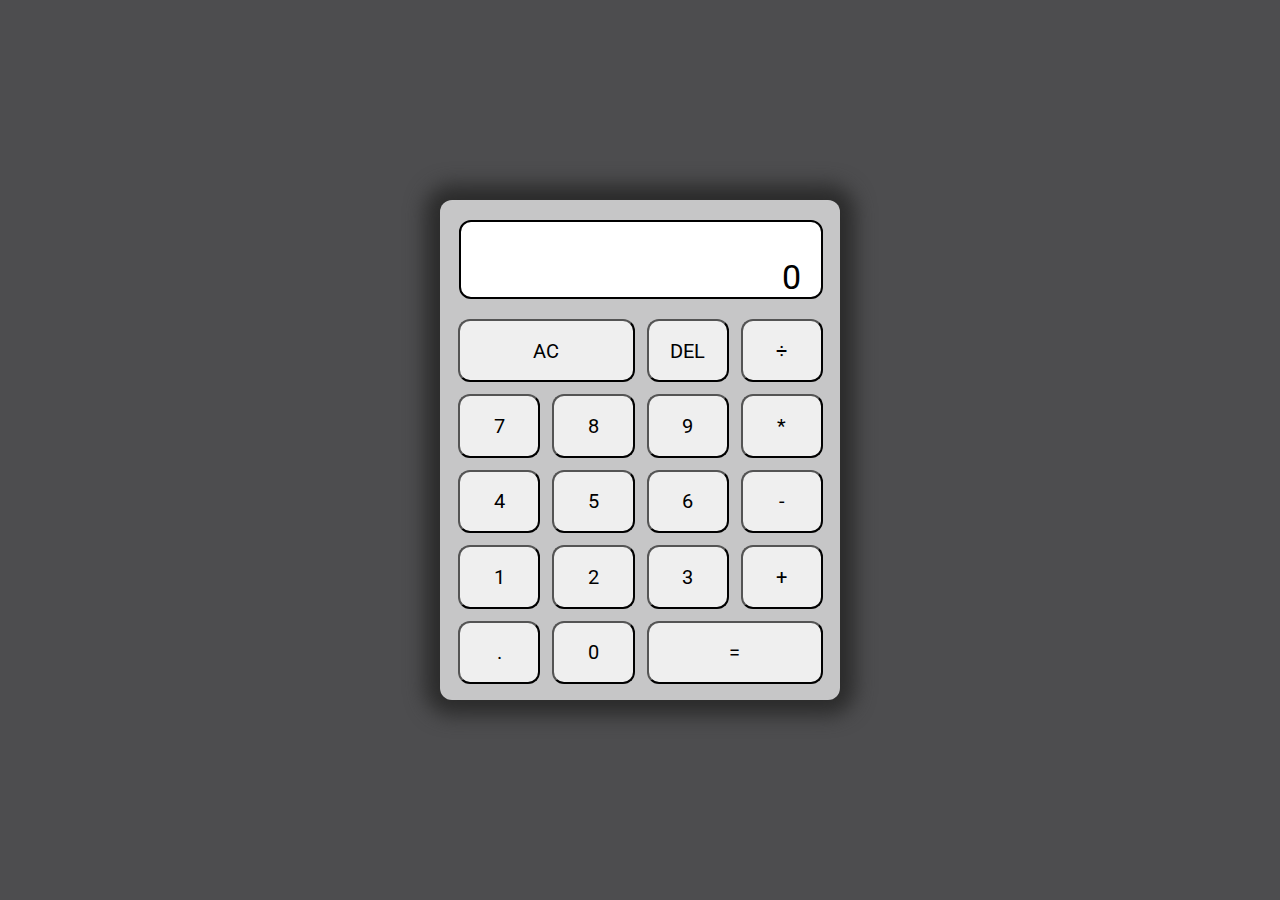
<file: foundations/calculator/index.html>
<!DOCTYPE html>
<html lang="en">
    <head>
        <meta charset="UTF-8">
        <meta name="viewport" content="width=device-width, initial-scale=1.0, maximum-scale=1.0, user-scalable=0">
        <title>Calculator</title>
        <link rel="stylesheet" href="styles.css"/>
        <script src="main.js" defer></script>
    </head>
    <body>
        <div class="calc-container">
            <div class="calc-bg">
                <div class="screen-display">
                    <div id="prev-screen-data">
                    </div>
                    <div id="screen-data">
                        0
                    </div>
                </div>
                <div class="button-grid">
                    <button class="span-two clear">AC</button>
                    <button class="delete">DEL</button>
                    <button class="operations">÷</button>
                    <button class="numbers">7</button>
                    <button class="numbers">8</button>
                    <button class="numbers">9</button>
                    <button class="operations">*</button>
                    <button class="numbers">4</button>
                    <button class="numbers">5</button>
                    <button class="numbers">6</button>
                    <button class="operations">-</button>
                    <button class="numbers">1</button>
                    <button class="numbers">2</button>
                    <button class="numbers">3</button>
                    <button class="operations">+</button>
                    <button class="decimal">.</button>
                    <button class="numbers">0</button>
                    <button class="equals span-two">=</button>
                </div>
            </div>
        </div>
    </body>
</html>
</file>
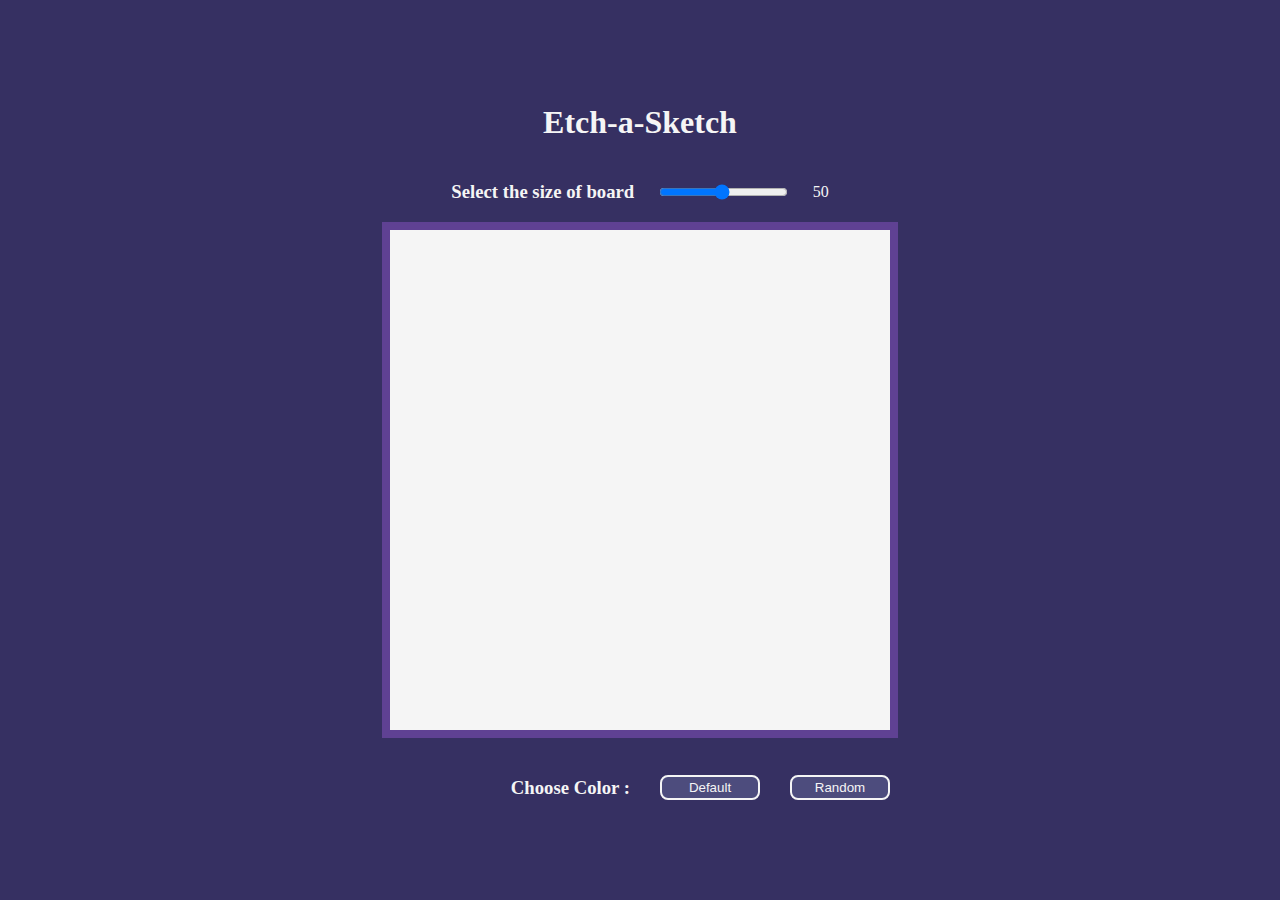
<file: foundations/etch-a-sketch/index.html>
<!DOCTYPE html>
<html lang="en">
    <head>
        <meta charset="UTF-8">
        <meta name="viewport" content="width=device-width, initial-scale=1.0">
        <title>Etch-a-Sketch</title>
        <link rel="stylesheet" href="styles.css"/>
        <script src="main.js" defer></script>
    </head>
    <body>
        <h1>Etch-a-Sketch</h1>
        <div class="header">
            <h3>Select the size of board</h3>
            <input type="range" min="2" max="100" value="50" id="range"></input>
            <span id="value">50</span>
        </div>
        <div class="board">
        </div>
        <div class="footer">
            <h3>Choose Color :</h3>
            <button class="button">Default</button>
            <button class="button" id="random-color">Random</button>
        </div>
    </body>
</html>
</file>
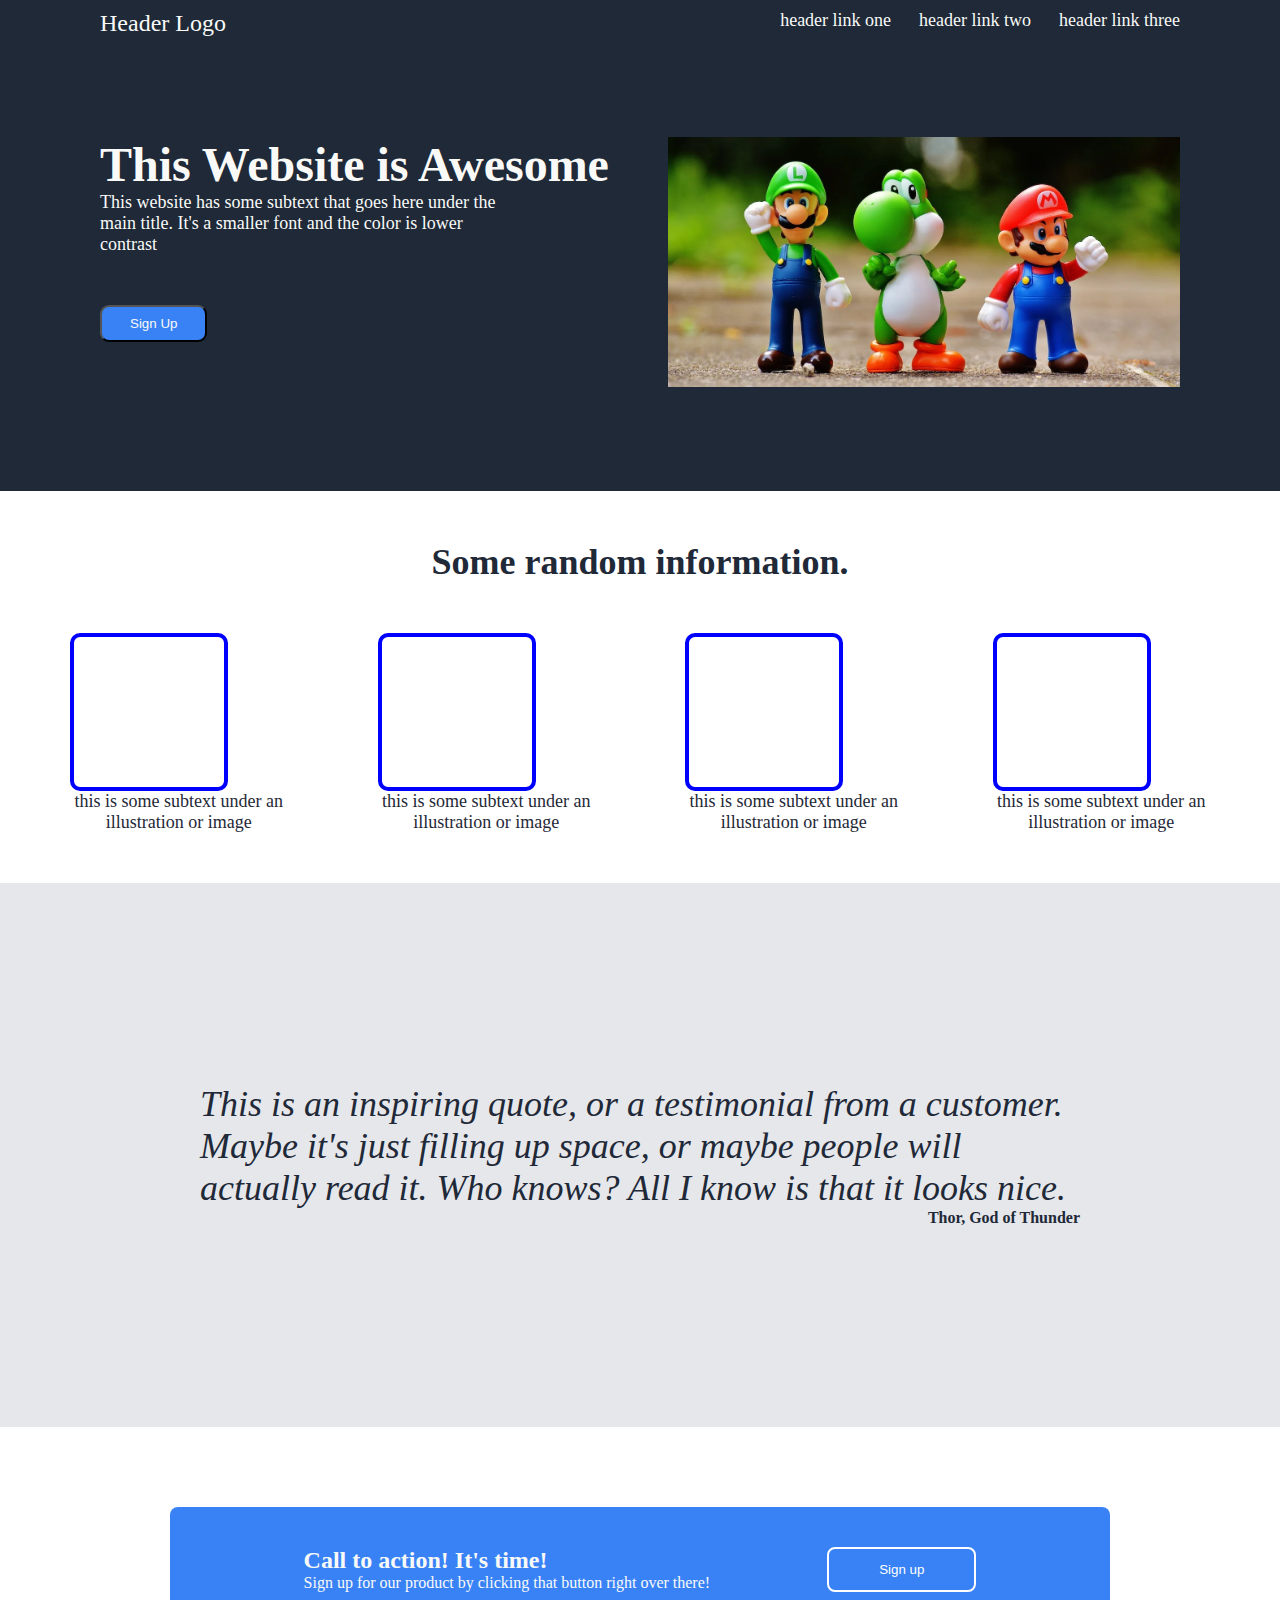
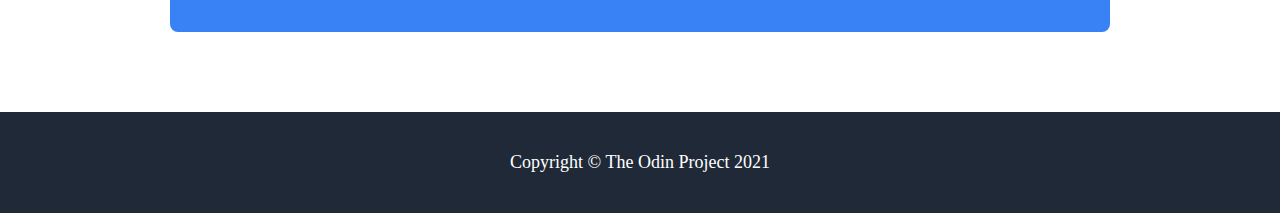
<file: foundations/landing-page/index.html>
<!DOCTYPE html>
<html lang="en">
    <head>
        <meta charset="UTF-8">
        <meta http-equiv="X-UA-Compatible" content="IE=edge">
        <meta name="viewport" content="width=device-width, initial-scale=1.0">
        <title>Landing Page</title>
        <link rel="stylesheet" href="styles.css">
    </head>
    <body>
        <div class="header">
            <div class="header-top">
            <div class="header-logo">Header Logo</div>
            <ul>
                <li><a href="#">header link one</a></li>
                <li><a href="#">header link two</a></li>
                <li><a href="#">header link three</a></li>
            </ul>
            </div>
            <div class="header-body">
                <div class="hb-left">
                    <div class="title">
                        This Website is Awesome
                    </div>
                    <div class="title-subtext">
                        This website has some subtext that goes here under the main title. It's a smaller font and the color is lower contrast
                    </div>
                    <button>
                        Sign Up
                    </button>
                </div>
                <div class="hb-right">
                    <img src="image.jpeg">
                </div>
            </div>
        </div>

        <div class="section2">
            <div class="header2">Some random information.</div>
            <div class="boxes">
                <div>
                    <div class="square"></div>
                    <div>this is some subtext under an illustration or image</div>
                </div>
                <div>
                    <div class="square"></div>
                    <div>this is some subtext under an illustration or image</div>
                </div>
                <div>
                    <div class="square"></div>
                    <div>this is some subtext under an illustration or image</div>
                </div>
                <div>
                    <div class="square"></div>
                    <div>this is some subtext under an illustration or image</div>
                </div>
            </div>
        </div>

        <div class="section3">
            <p class="quote">
                This is an inspiring quote, or a testimonial from a customer. Maybe
                it's just filling up space, or maybe people will actually read it.
                Who knows? All I know is that it looks nice.
            </p>
            <div class="author">
                Thor, God of Thunder
            </div>
        </div>

        <div class="section4">
            <div class="call-to-action">
                <div>
                    <h2>
                        Call to action! It's time!
                    </h2>
                    <div>
                        Sign up for our product by clicking that 
                        button right over there!
                    </div>
                </div>
                <button class="call-to-action-button">
                    Sign up
                </button>
            </div>
        </div>

        <div class="footer">
            Copyright &copy; The Odin Project 2021
        </div>
    </body>
</html>
</file>
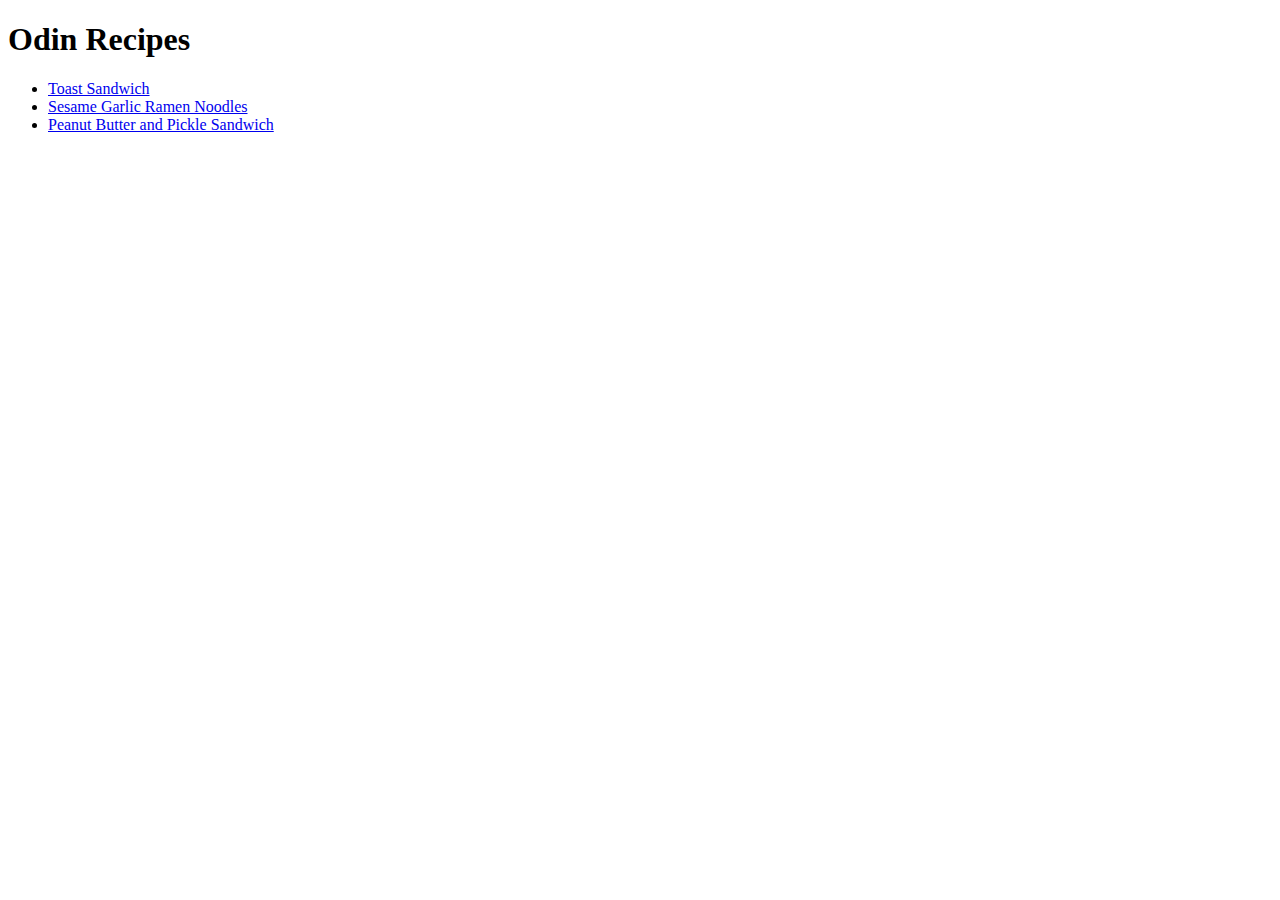
<file: foundations/odin-recipes/index.html>
<!DOCTYPE html>
<html lang="en">
    <head>
        <meta charset="UTF-8">
        <title>Odin Recipes</title>
        <meta http-equiv="X-UA-Compatible" content="IE=edge">
        <meta name="viewport" content="width=device-width, initial-scale=1.0">
    </head>

    <body>
        <h1>Odin Recipes</h1>
        <ul>
            <li><a href="recipes/toast-sandwich.html">Toast Sandwich</a></li>
            <li><a href="recipes/ramen-noodles.html">Sesame Garlic Ramen Noodles</a></li>
            <li><a href="recipes/pb-pickle-sandwich.html">Peanut Butter and Pickle Sandwich</a></li>
        </ul>
    </body>
</html>
</file>
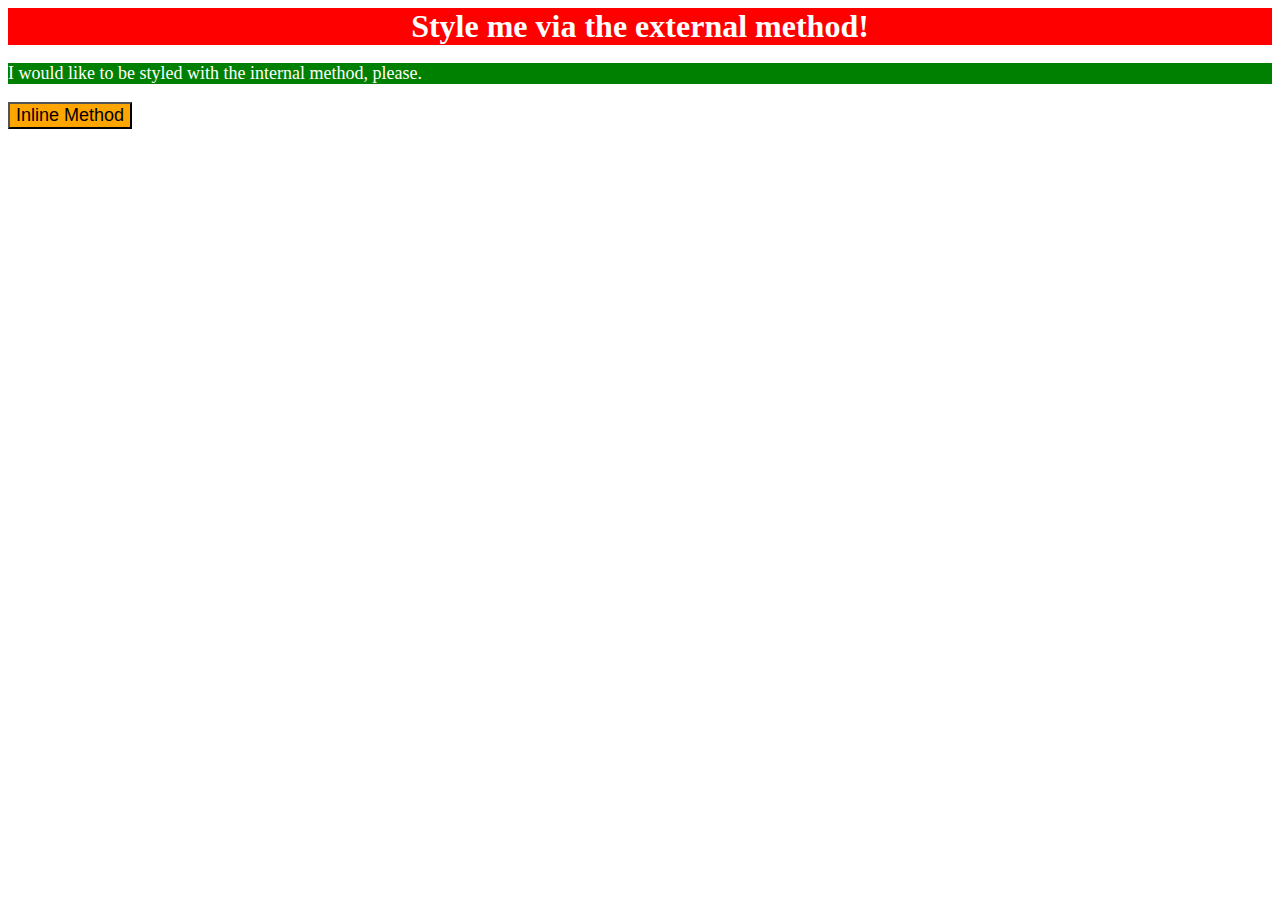
<file: odin-exercises/01-css-methods/index.html>
<!DOCTYPE html>
<html lang="en">
    <head>
        <meta charset="UTF-8">
        <title>Document</title>
        <link rel="stylesheet" href="styles.css">
        <style>
            p {
                background-color: green;
                color: white;
                font-size: 18px;
            }
        </style>
    </head>

    <body>
        <div>Style me via the external method!</div>
        <p>I would like to be styled with the internal method, please.</p>
        <button style="background-color: orange; font-size: 18px;">Inline Method</button>
    </body>
</html>
</file>
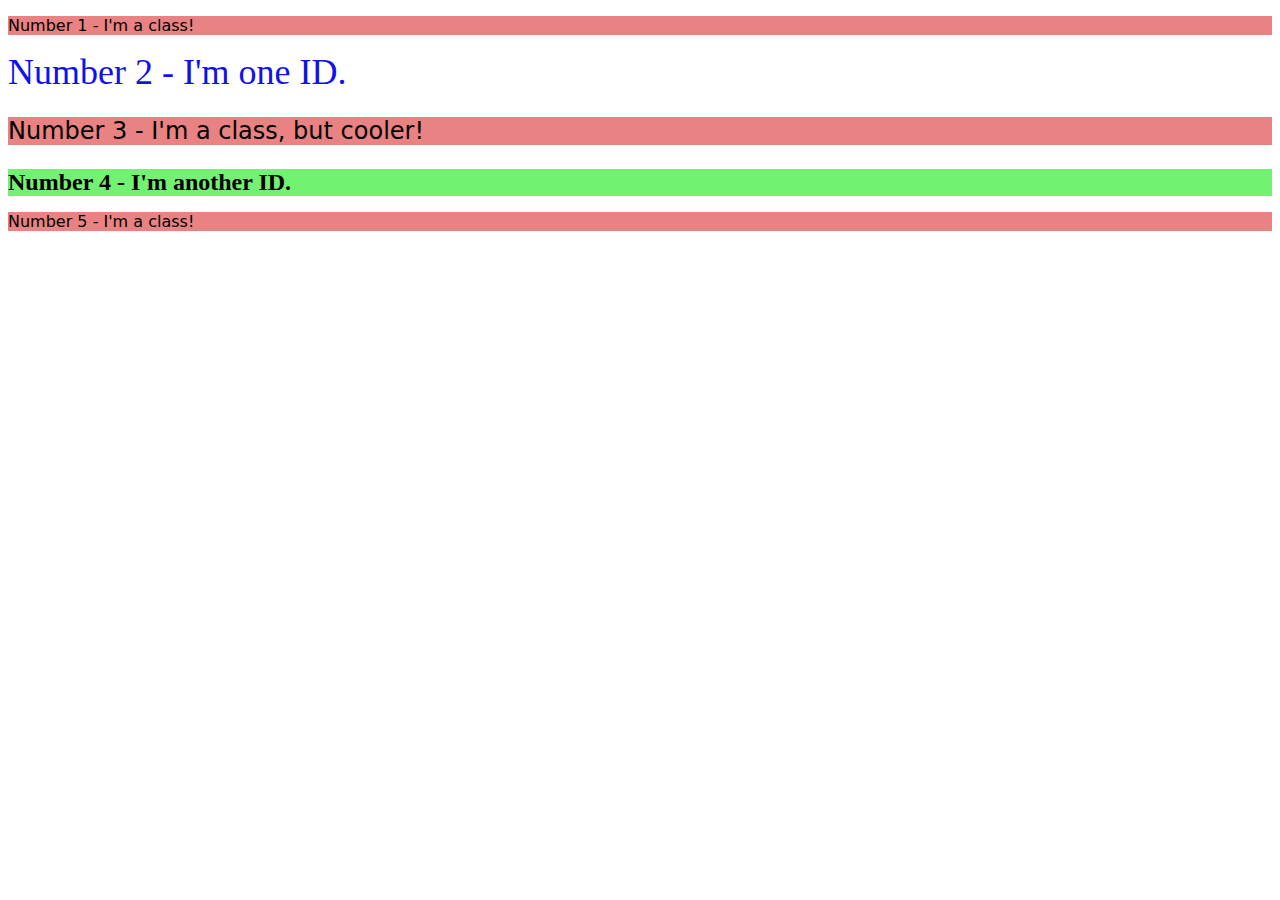
<file: odin-exercises/02-class-id-selectors/index.html>
<!DOCTYPE html>
<html lang="en">
    <head>
        <meta charset="UTF-8">
        <title>Document</title>
        <link rel="stylesheet" href="styles.css">
    </head>

    <body>
        <p class="odd-text">Number 1 - I'm a class!</p>
        <div id="even-element-1">Number 2 - I'm one ID.</div>
        <p class="odd-text adjust-text-font">Number 3 - I'm a class, but cooler!</p>
        <div id="even-element-2" class="adjust-text-font">Number 4 - I'm another ID.</div>
        <p class="odd-text">Number 5 - I'm a class!</p>
    </body>
</html>
</file>
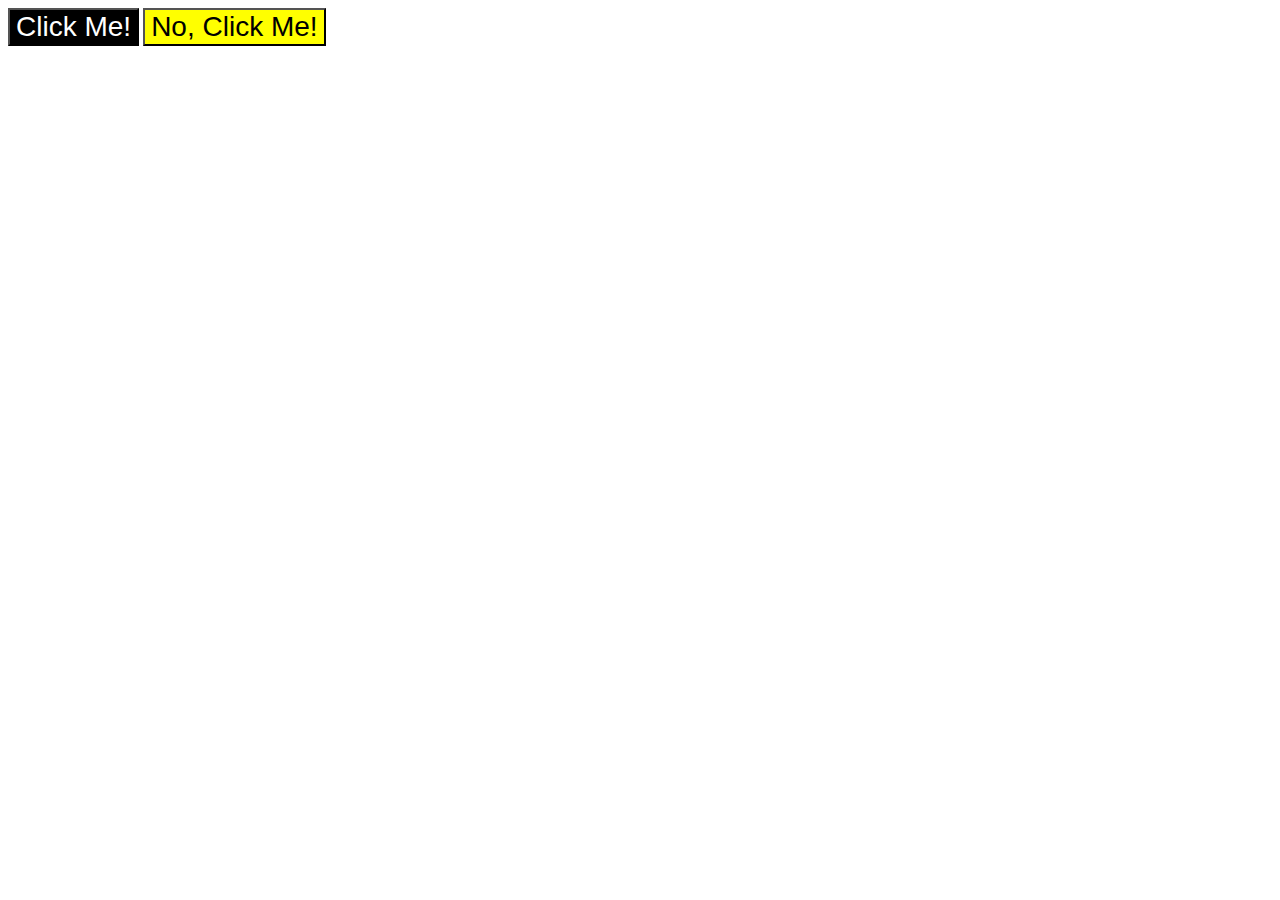
<file: odin-exercises/03-grouping-selectors/index.html>
<!DOCTYPE html>
<html lang="en">
    <head>
        <meta charset="UTF-8">
        <title>Document</title>
        <link rel="stylesheet" href="styles.css">
    </head>

    <body>
        <button class="one">
            Click Me!
        </button>
        <button class="two">
            No, Click Me!
        </button>
    </body>
</html>
</file>
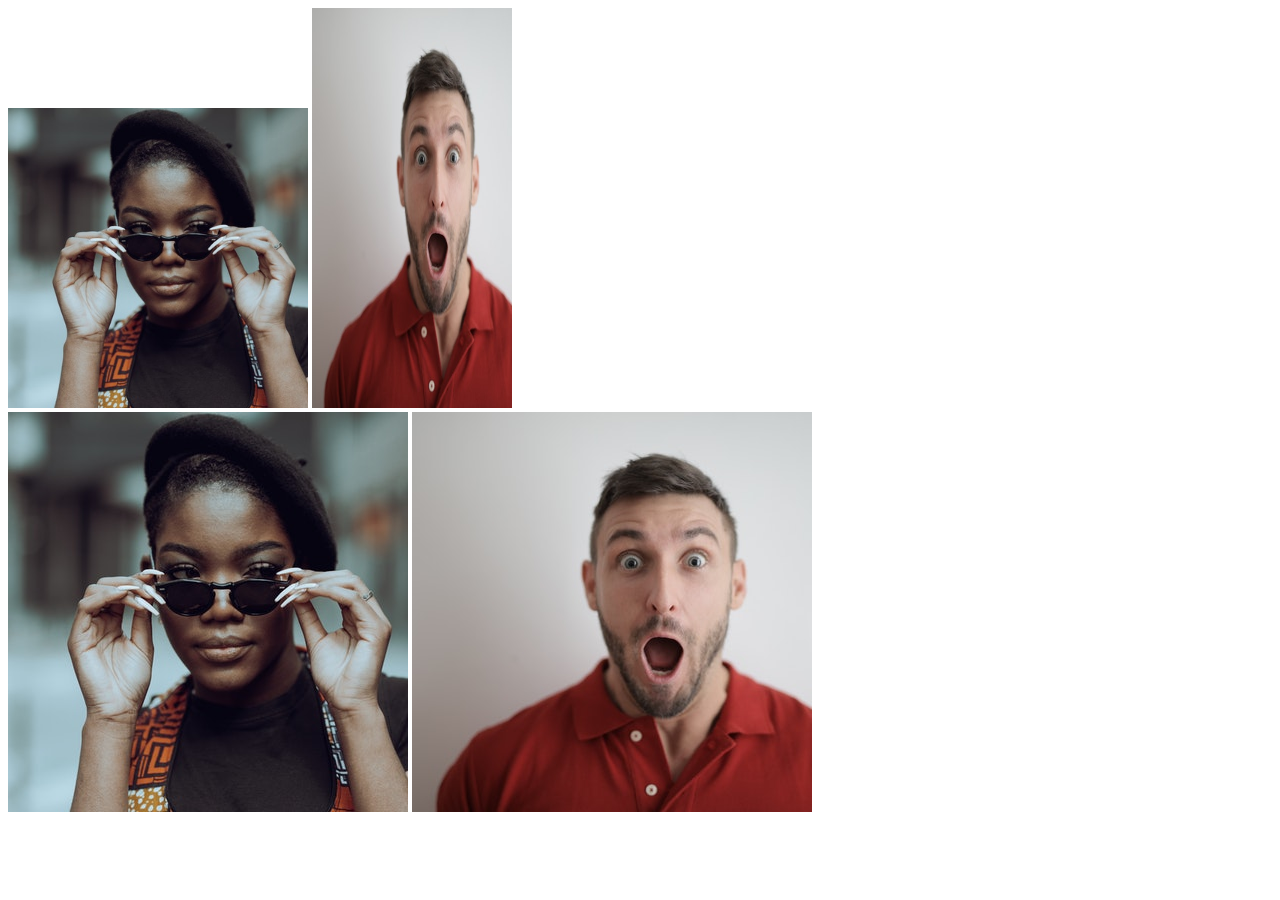
<file: odin-exercises/04-chaining-selectors/index.html>
<!DOCTYPE html>
<html lang="en">
    <head>
        <meta charset="UTF-8">
        <meta http-equiv="X-UA-Compatible" content="IE=edge">
        <meta name="viewport" content="width=device-width, initial-scale=1.0">
        <title>Document</title>
        <link rel="stylesheet" href="styles.css">
    </head>
    <body>
            <!-- Use the classes BELOW this line -->
        <div>
            <img class="avatar proportioned" src="./pexels-katho-mutodo-8434791.jpg" alt="Woman with glasses">
            <img class="avatar distorted" src="./pexels-andrea-piacquadio-3777931.jpg" alt="Man with surprised expression">
        </div>
        <!-- Use the classes ABOVE this line -->
        <div>
            <img class="original proportioned" src="./pexels-katho-mutodo-8434791.jpg" alt="Woman with glasses">
            <img class="original distorted" src="./pexels-andrea-piacquadio-3777931.jpg" alt="Man with surprised expression">
        </div>
        
    </body>
</html>
</file>
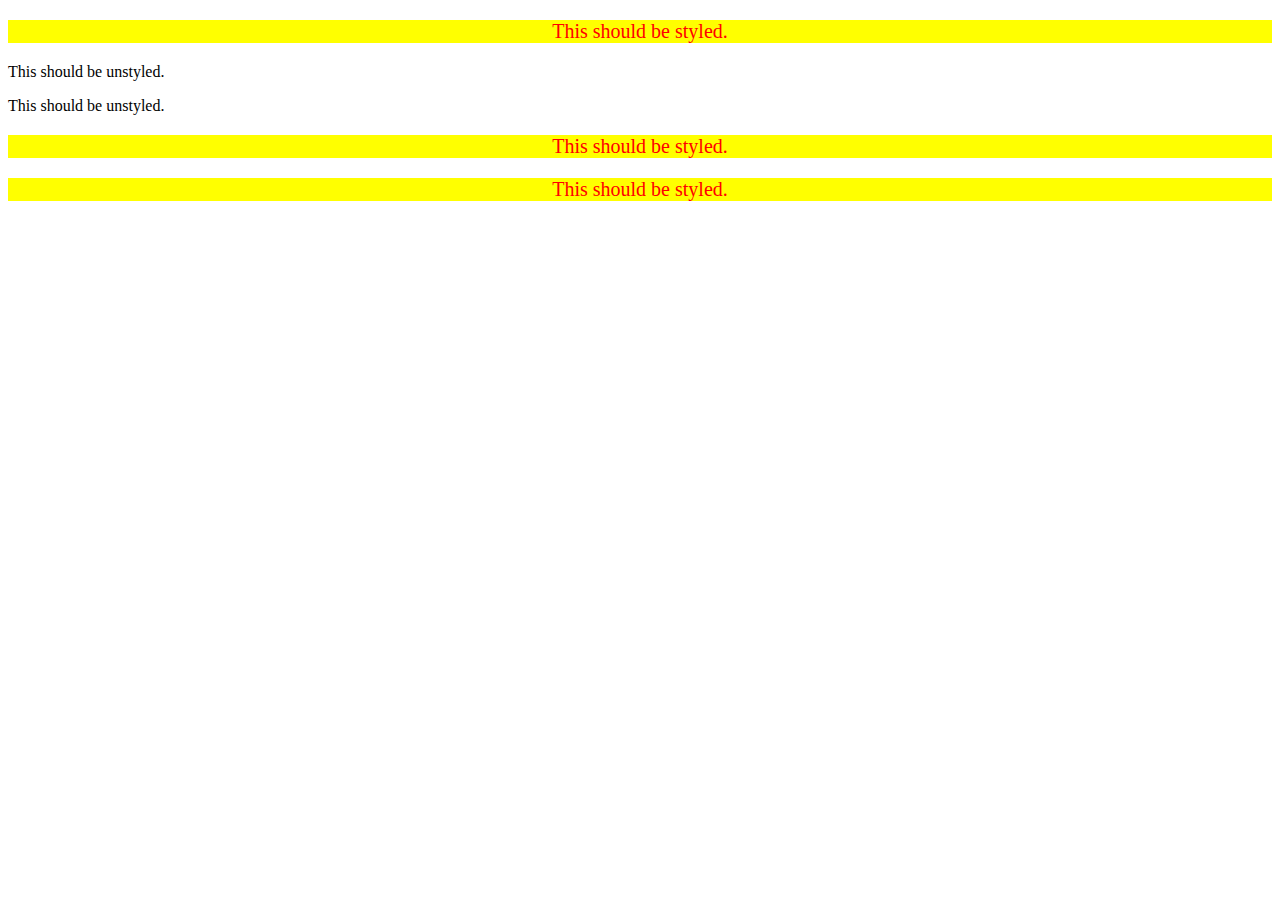
<file: odin-exercises/05-descendant-combinator/index.html>
<!DOCTYPE html>
<html lang="en">
    <head>
        <meta charset="UTF-8">
        <meta http-equiv="X-UA-Compatible" content="IE=edge">
        <meta name="viewport" content="width=device-width, initial-scale=1.0">
        <title>Document</title>
        <link rel="stylesheet" href="styles.css">
    </head>
    <body>
        <div class="container">
            <p class="text">This should be styled.</p>
        </div>
        <p class="text">This should be unstyled.</p>
        <p class="text">This should be unstyled.</p>
        <div class="container">
            <p class="text">This should be styled.</p>
            <p class="text">This should be styled.</p>
        </div>
    </body>
</html>
</file>
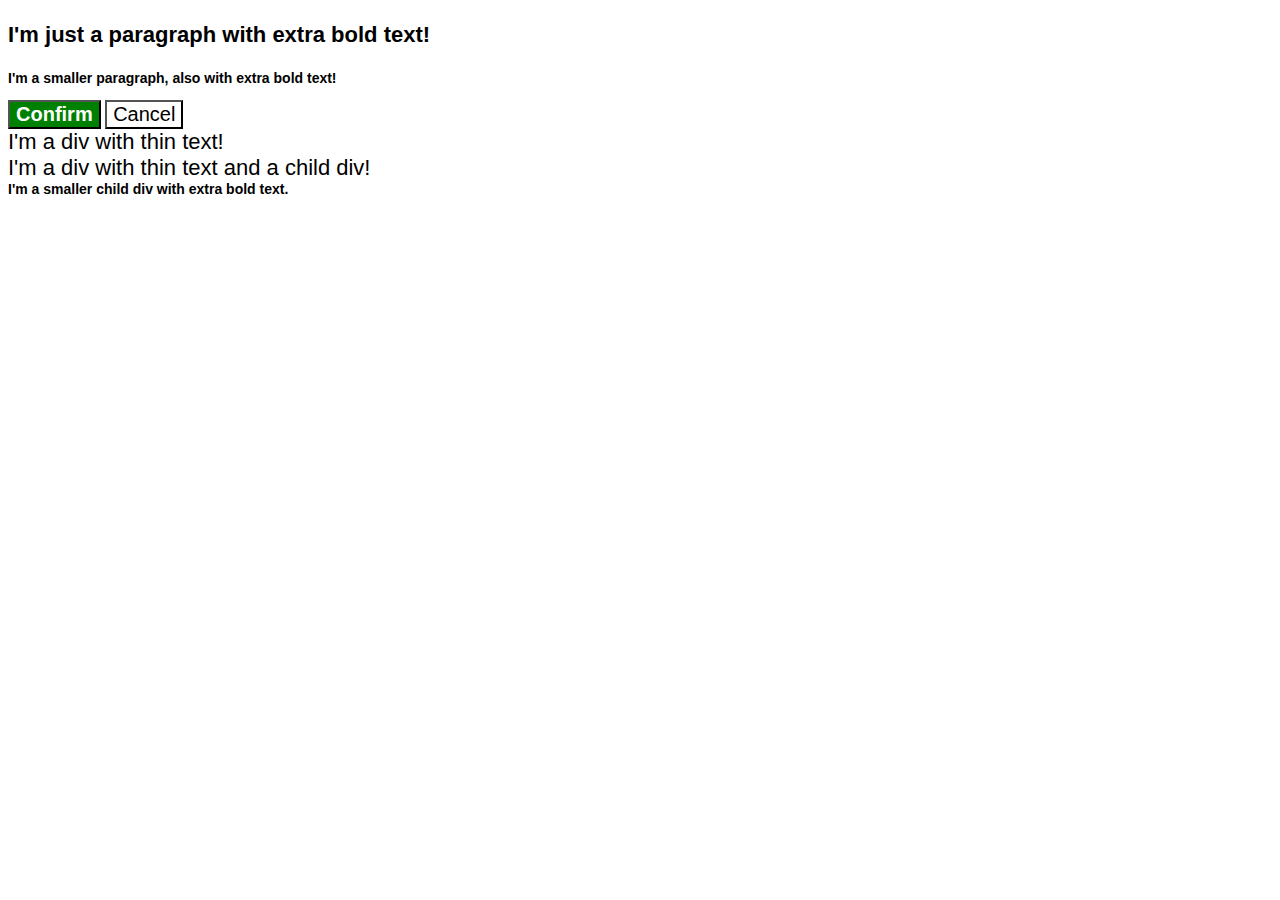
<file: odin-exercises/06-cascade-fix/index.html>
<!DOCTYPE html>
<html lang="en">
    <head>
        <meta charset="UTF-8">
        <meta http-equiv="X-UA-Compatible" content="IE=edge">
        <meta name="viewport" content="width=device-width, initial-scale=1.0">
        <title>Document</title>
        <link rel="stylesheet" href="styles.css">
    </head>
    <body>
        <p class="para">I'm just a paragraph with extra bold text!</p>
        <p class="para small-para">I'm a smaller paragraph, also with extra bold text!</p>

        <button id="confirm-button" class="button confirm">Confirm</button>
        <button id="cancel-button" class="button cancel">Cancel</button>

        <div class="text">I'm a div with thin text!</div>
        <div class="text">I'm a div with thin text and a child div!
            <div class="text child">I'm a smaller child div with extra bold text.</div>
        </div>
    </body>
</html>
</file>
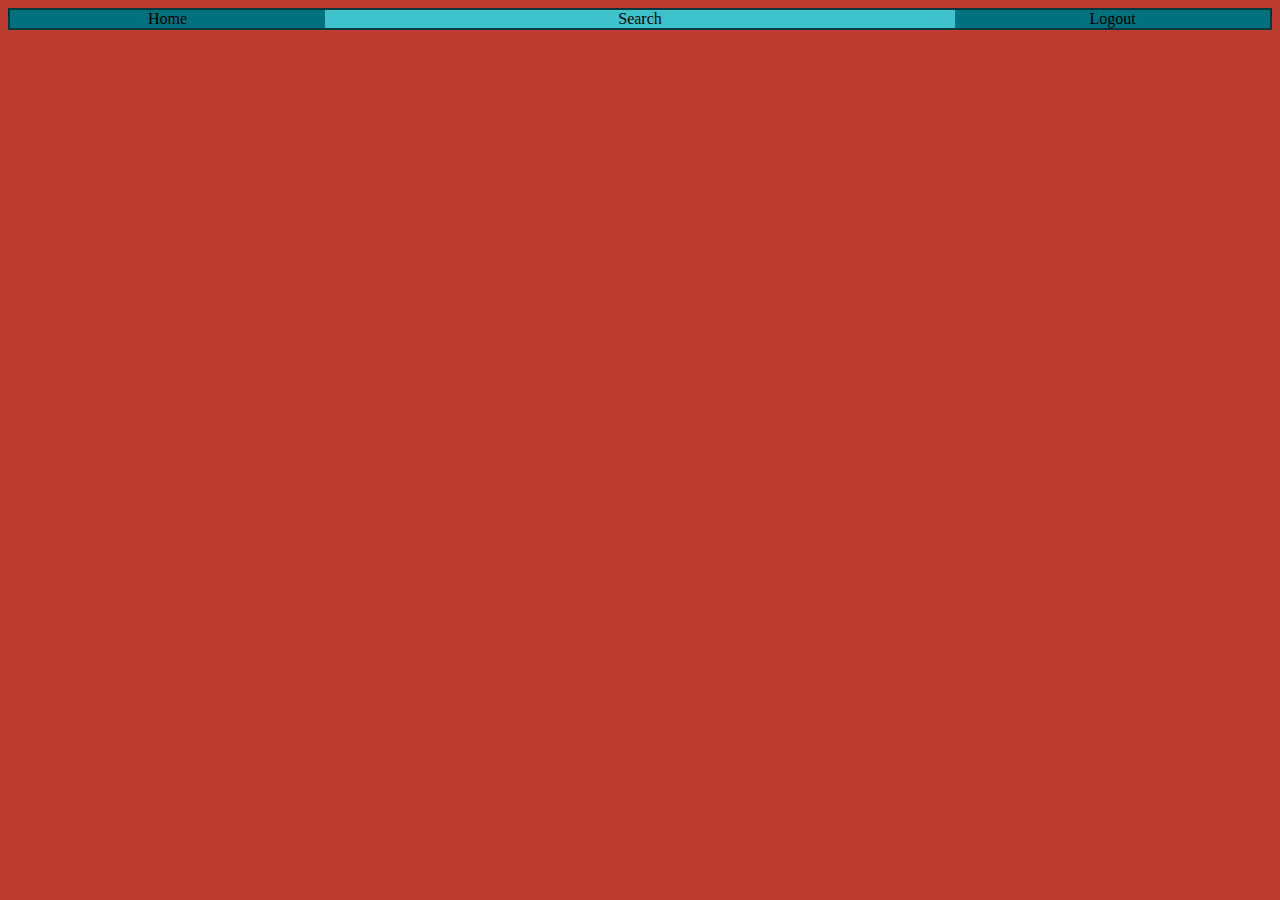
<file: odin-exercises/07-odin-flexbox/index.html>
<!DOCTYPE html>
<html lang="en">
<head>
    <meta charset="UTF-8">
    <meta http-equiv="X-UA-Compatible" content="IE=edge">
    <meta name="viewport" content="width=device-width, initial-scale=1.0">
    <title>Webpage</title>
    <link rel="stylesheet" href="styles.css">
</head>
<body class="bg-color">
    <div class="container">
        <div>Home</div>
        <div class="search">Search</div>
        <div>Logout</div>
    </div>   
</body>
</html>
</file>
<file: foundations/calculator/styles.css>
@import url('https://fonts.googleapis.com/css2?family=Orbitron&family=Roboto&display=swap');

body {
    margin: 0;
    padding: 0;
}

.calc-container {
    height: 100vh;
    width: 100%;
    display: flex;
    justify-content: center;
    align-items: center;
    background-color: #4D4D4F;
}

.calc-bg {
    background-color: #c6c6c7;
    border-radius: 12px;
    width: 400px;
    min-height: 484px;
    padding-bottom: 1rem;
    box-shadow: 0px 0px 20px 15px #2b2b2b;
}

.screen-display {
    display: flex;
    flex-direction: column;
    justify-content: flex-end;
    align-items: flex-end;
    background-color: #ffffff;
    width: 360px;
    min-height: 75px;
    margin-left: 19px;
    margin-top: 20px;
    border-radius: 12px;
    border: 2px solid #000000;
    word-break: break-all;
}

#screen-data {
    min-height: 40px;
    margin-right: 20px;
    font-size: 34px;
    font-family: 'Roboto', sans-serif;
    gap:10px;
}

#prev-screen-data {
    margin-right: 20px;
}

.button-grid {
    display: grid;
    grid-template-columns: repeat(4, 1fr);
    width: 365px;
    height: 365px;
    margin-left: 18px;
    margin-top: 20px;
    gap: 12px;
}

.span-two {
    grid-column: span 2;
}

button {
    border-radius: 12px;
    cursor: pointer;
    font-size: 20px;
    font-family: 'Roboto', sans-serif;
    color: #000000;
}

button:hover {
    background-color: #b4b2b2;
    transition: 0.2s;
}


/* mobile breakpoint */

@media screen and (max-width: 480px) {
    .calc-bg {
        width: 240px;
    }
    
    .screen-display {
        width: 217px;
        margin-left: 10px;
        border: 1px solid #000000;
    }

    .button-grid {
        max-width: 204px;
        margin-left: 10px;
        gap: 3px;
    }

    button {
        width: 53px;
        border: 1px solid #000000;
        text-align: center !important;
        font-size: 14px;
    }

    .span-two {
        width: 108px;
    }
}
</file>
<file: foundations/etch-a-sketch/styles.css>
html, body {
    height: 100%;
    width: 100%;
    padding: 0px;
    margin: 0px;
}

body {
    color: #F5F5F5; 
    background: #363062;
    display: flex;
    justify-content: center;
    align-items: center;
    flex-direction: column;
}

.header {
    display: flex;
    flex-direction: row;
    align-items: center;
    width: 400px;
    justify-content: space-around;
}

.footer {
    display: flex;
    justify-content: flex-end;
    align-items: center;
    width: 500px;
    gap: 30px;
    margin-top: 20px;
}

.board {
    background: #f5f5f5;
    display: grid;
    width: 500px;
    height: 500px;
    border: 8px solid #5f4193;
}

.button {
    background-color: #4D4C7D;
    color: #f5f5f5;
    border-radius: 8px;
    border: 2px solid #f5f5f5;
    width: 100px;
    height: 25px;
    transition-duration: 0.2s;
    cursor: pointer;
}

.button:hover {
    background-color: #7170ba;
}

@media screen and (max-width: 525px) {
    .board {
        width: 340px;
        height: 340px; 
    }

    .footer {
        width: 340px;
    }
}
</file>
<file: foundations/landing-page/styles.css>
* {
    padding: 0;
    margin: 0;
}

.header {
    color: #F9FAF8;
    background-color: #1F2937; 
}

.header-top {
    display: flex;
    justify-content: space-between;
    margin-left: 100px;
    margin-right: 100px;
    padding-top: 10px;
}

.header-logo {
    font-size: 24px;
}

.title {
    font-size: 48px;
    font-weight: bold;
}

.title-subtext {
    font-size: 18px;
    max-width: 400px;
}

.header-body {
    display: flex;
    padding: 100px;
    justify-content: space-between;
}

img {
    max-height: 250px;
    margin-left: 48px;
}

ul {
    list-style-type: none;
    display: flex;
    gap: 28px;
}

a {
    text-decoration: none;
    font-size: 18px;
    color: #F9FAF8;
}

button {
    border-radius: 9px;
    margin-top: 50px;
    padding: 9px 28px;
    background-color: #3882F6;
    color: #F9FAF8;
}

.header2 {
    font-size: 36px;
    font-weight: bolder;
    color: #1F2937;
    margin: 50px;
}

.boxes {
    color: #1F2937;
    font-size: 18px;
    display: flex;
    justify-content: center;
    gap: 50px;
}

.square {
    width: 150px;
    height: 150px;
    border: 4px solid blue;
    border-radius: 10px;
    margin-left: 20px;
}

.section2 {
    margin: 50px;
    text-align: center;
}

.section3 {
    background: #E5E7EB;
    display: flex;
    padding: 200px;
    flex-direction: column;
}

.quote {
    font-size: 36px;
    font-style: italic;
    color: #1F2937;
}

.author {
    color: #1F2937;
    font-weight: bold;
    align-self: flex-end;
}

.section4 {
    padding: 80px 170px;
}

.call-to-action {
    background-color: #3882F6;
    border-radius: 8px;
    color: #F9FAF8;
    display: flex;
    justify-content: space-around;
    padding: 40px 75px;
}

.call-to-action-button {
    margin: 0;
    background-color: #3882F6;
    color: white;
    padding-left: 50px;
    padding-right: 50px;
    border-radius: 8px;
    border: 2px solid white;
}

.footer {
    background-color: #1F2937;
    color: white;
    padding: 40px;
    text-align: center;
    font-size: 18px;
}
</file>
<file: odin-exercises/01-css-methods/styles.css>
div {
    background-color: red;
    color: white;
    font-size: 32px;
    text-align: center;
    font-weight: 700;
}
</file>
<file: odin-exercises/02-class-id-selectors/styles.css>
.odd-text {
    background-color: rgb(233, 130, 130);
    font-family: Verdana, "DejaVu Sans", sans-serif;
}

.adjust-text-font {
    font-size: 24px;
}

#even-element-1 {
    color: rgb(17, 17, 233);
    font-size: 36px;
}

#even-element-2 {
    background-color: rgb(114, 241, 114);
    font-weight: bold;
}
</file>
<file: odin-exercises/03-grouping-selectors/styles.css>
.one,
.two {
    font-size: 28px;
    font-family: Helvetica, "Times New Roman", sans-serif;
}

.one {
    background-color: black;
    color: white;
}

.two {
    background-color: yellow;
}
</file>
<file: odin-exercises/04-chaining-selectors/styles.css>
.avatar.proportioned {
    height: auto;
    width: 300px;
}

.avatar.distorted {
    height: 400px;
    width: 200px;
}
</file>
<file: odin-exercises/05-descendant-combinator/styles.css>
.container .text {
    background-color: yellow;
    color: red;
    font-size: 20px;
    text-align: center;
}
</file>
<file: odin-exercises/06-cascade-fix/styles.css>
body {
    font-family: Arial, Helvetica, sans-serif;
}

.para {
    color: black;
    font-weight: bold;
    font-size: 22px;
}

.small-para {
    color: black;
    font-weight: 700;
    font-size: 14px;
}

.confirm {
    background-color: green;
    color: white;
    font-weight: bold;
}

.button.confirm {
    background-color: green;
    color: white;;
    font-size: 20px;
}

#cancel-button {
    background-color: white;
    color: black;
    font-size: 20px;
}

.text {
    color: rgb(0, 0, 0);
    font-size: 22px;
    font-weight: 100;
}

.child {
    color: rgb(0, 0, 0);
    font-weight: bold;
    font-size: 14px;
}
</file>
<file: odin-exercises/07-odin-flexbox/styles.css>
.bg-color {
    background-color: #bd3c30;
}

.container {
    background-color: #00727d;
    border: 2px solid #003840;
    display: flex;
    text-align: center;
}

.container > div {
    flex: 1;
}

.container > .search {
    background-color: #3ec2cd;
    flex: 2;
}
</file>
